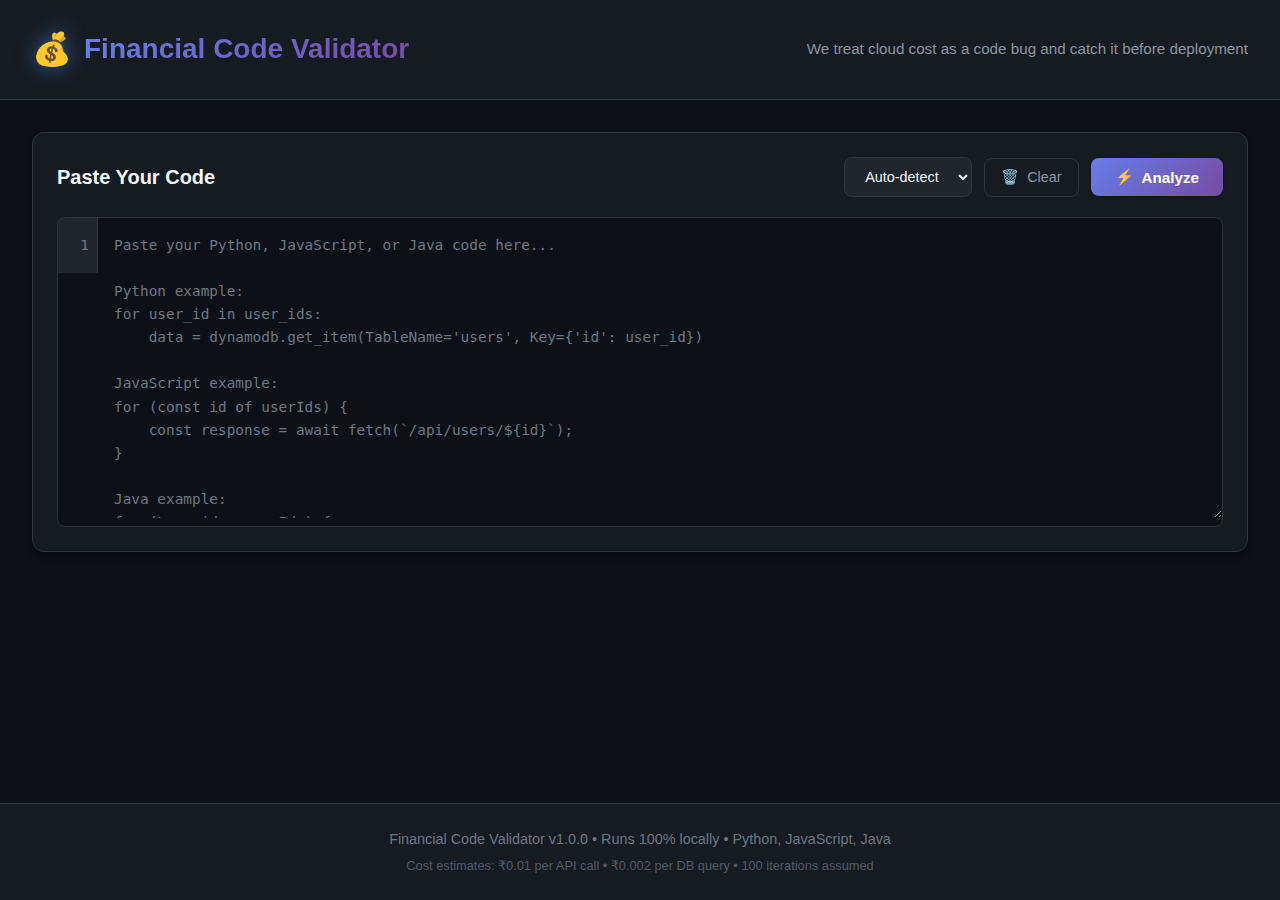
<file: finlinter/web/static/index.html>
<!DOCTYPE html>
<html lang="en">

<head>
    <meta charset="UTF-8">
    <meta name="viewport" content="width=device-width, initial-scale=1.0">
    <title>Financial Code Validator</title>
    <meta name="description"
        content="Treat cloud cost as a code bug. Detect cost-heavy patterns in Python, JavaScript, and Java code before deployment.">
    <link rel="stylesheet" href="style.css">
</head>

<body>
    <div class="app">
        <!-- Header -->
        <header class="header">
            <div class="header-content">
                <div class="logo">
                    <span class="logo-icon">💰</span>
                    <h1>Financial Code Validator</h1>
                </div>
                <p class="tagline">We treat cloud cost as a code bug and catch it before deployment</p>
            </div>
        </header>

        <!-- Main Content -->
        <main class="main">
            <!-- Input Section -->
            <section class="input-section">
                <div class="section-header">
                    <h2>Paste Your Code</h2>
                    <div class="controls">
                        <select id="language-select" class="language-select">
                            <option value="auto">Auto-detect</option>
                            <option value="python">Python</option>
                            <option value="javascript">JavaScript</option>
                            <option value="java">Java</option>
                        </select>
                        <button id="clear-btn" class="clear-btn">
                            <span>🗑️</span>
                            Clear
                        </button>
                        <button id="scan-btn" class="scan-btn">
                            <span class="btn-icon">⚡</span>
                            Analyze
                        </button>
                    </div>
                </div>
                <div class="code-input-wrapper">
                    <textarea id="code-input" class="code-input" placeholder="Paste your Python, JavaScript, or Java code here...

Python example:
for user_id in user_ids:
    data = dynamodb.get_item(TableName='users', Key={'id': user_id})

JavaScript example:
for (const id of userIds) {
    const response = await fetch(`/api/users/${id}`);
}

Java example:
for (Long id : userIds) {
    User user = userRepository.findById(id);
}"></textarea>
                    <div class="line-numbers" id="line-numbers"></div>
                </div>
            </section>

            <!-- Results Section -->
            <section class="results-section" id="results-section" style="display: none;">
                <div class="section-header">
                    <h2>Cost Report</h2>
                    <div class="scan-meta" id="scan-meta"></div>
                </div>

                <!-- Summary Card -->
                <div class="summary-card" id="summary-card">
                    <div class="summary-grid">
                        <div class="summary-item">
                            <span class="summary-label">Financial Bugs</span>
                            <span class="summary-value" id="findings-count">0</span>
                        </div>
                        <div class="summary-item">
                            <span class="summary-label">Per Execution</span>
                            <span class="summary-value cost" id="per-execution-cost">₹0.00</span>
                        </div>
                        <div class="summary-item highlight">
                            <span class="summary-label">Monthly Cost</span>
                            <span class="summary-value cost" id="monthly-cost">₹0.00</span>
                        </div>
                    </div>
                    <div class="severity-breakdown" id="severity-breakdown"></div>
                    <div class="disclaimer" id="disclaimer"></div>
                </div>

                <!-- Findings List -->
                <div class="findings-list" id="findings-list"></div>

                <!-- No Issues Message -->
                <div class="no-issues" id="no-issues" style="display: none;">
                    <div class="no-issues-icon">✅</div>
                    <h3>No Financial Bugs Detected</h3>
                    <p>Your code looks efficient! No cost-heavy patterns found.</p>
                </div>
            </section>
        </main>

        <!-- Footer -->
        <footer class="footer">
            <p>Financial Code Validator v1.0.0 • Runs 100% locally • Python, JavaScript, Java</p>
            <p class="cost-note">Cost estimates: ₹0.01 per API call • ₹0.002 per DB query • 100 iterations assumed</p>
        </footer>
    </div>

    <script src="app.js"></script>
</body>

</html>
</file>
<file: finlinter/web/static/style.css>
/* FinLinter - Modern Dark Theme Styles */

/* CSS Variables / Design Tokens */
:root {
    /* Colors */
    --bg-primary: #0d1117;
    --bg-secondary: #161b22;
    --bg-tertiary: #21262d;
    --bg-hover: #30363d;

    --text-primary: #f0f6fc;
    --text-secondary: #8b949e;
    --text-muted: #6e7681;

    --accent-primary: #58a6ff;
    --accent-secondary: #1f6feb;
    --accent-gradient: linear-gradient(135deg, #667eea 0%, #764ba2 100%);

    --severity-critical: #ff4757;
    --severity-high: #ffa502;
    --severity-medium: #f9ca24;
    --severity-low: #2ed573;

    --border-color: #30363d;
    --border-radius: 12px;
    --border-radius-sm: 8px;

    /* Shadows */
    --shadow-sm: 0 1px 3px rgba(0, 0, 0, 0.3);
    --shadow-md: 0 4px 6px rgba(0, 0, 0, 0.4);
    --shadow-lg: 0 10px 20px rgba(0, 0, 0, 0.5);
    --shadow-glow: 0 0 30px rgba(88, 166, 255, 0.1);

    /* Typography */
    --font-sans: 'Inter', -apple-system, BlinkMacSystemFont, 'Segoe UI', Roboto, sans-serif;
    --font-mono: 'JetBrains Mono', 'Fira Code', 'Consolas', monospace;

    /* Transitions */
    --transition-fast: 0.15s ease;
    --transition-normal: 0.25s ease;
}

/* Reset & Base */
*,
*::before,
*::after {
    box-sizing: border-box;
    margin: 0;
    padding: 0;
}

html {
    font-size: 16px;
    scroll-behavior: smooth;
}

body {
    font-family: var(--font-sans);
    background: var(--bg-primary);
    color: var(--text-primary);
    line-height: 1.6;
    min-height: 100vh;
}

/* App Container */
.app {
    display: flex;
    flex-direction: column;
    min-height: 100vh;
}

/* Header */
.header {
    background: var(--bg-secondary);
    border-bottom: 1px solid var(--border-color);
    padding: 1.5rem 2rem;
    position: sticky;
    top: 0;
    z-index: 100;
    backdrop-filter: blur(10px);
}

.header-content {
    max-width: 1400px;
    margin: 0 auto;
    display: flex;
    align-items: center;
    justify-content: space-between;
}

.logo {
    display: flex;
    align-items: center;
    gap: 0.75rem;
}

.logo-icon {
    font-size: 2rem;
    filter: drop-shadow(0 0 10px rgba(88, 166, 255, 0.5));
}

.logo h1 {
    font-size: 1.75rem;
    font-weight: 700;
    background: var(--accent-gradient);
    -webkit-background-clip: text;
    -webkit-text-fill-color: transparent;
    background-clip: text;
}

.tagline {
    color: var(--text-secondary);
    font-size: 0.95rem;
}

/* Main Content */
.main {
    flex: 1;
    max-width: 1400px;
    margin: 0 auto;
    padding: 2rem;
    width: 100%;
}

/* Sections */
.input-section,
.results-section {
    background: var(--bg-secondary);
    border: 1px solid var(--border-color);
    border-radius: var(--border-radius);
    padding: 1.5rem;
    margin-bottom: 2rem;
    box-shadow: var(--shadow-md);
}

.section-header {
    display: flex;
    align-items: center;
    justify-content: space-between;
    margin-bottom: 1.25rem;
    flex-wrap: wrap;
    gap: 1rem;
}

.section-header h2 {
    font-size: 1.25rem;
    font-weight: 600;
    color: var(--text-primary);
}

.controls {
    display: flex;
    gap: 0.75rem;
    align-items: center;
}

/* Language Select */
.language-select {
    background: var(--bg-tertiary);
    color: var(--text-primary);
    border: 1px solid var(--border-color);
    border-radius: var(--border-radius-sm);
    padding: 0.625rem 1rem;
    font-size: 0.9rem;
    font-family: var(--font-sans);
    cursor: pointer;
    transition: all var(--transition-fast);
}

.language-select:hover {
    border-color: var(--accent-primary);
}

.language-select:focus {
    outline: none;
    border-color: var(--accent-primary);
    box-shadow: 0 0 0 3px rgba(88, 166, 255, 0.2);
}

/* Scan Button */
.scan-btn {
    background: var(--accent-gradient);
    color: white;
    border: none;
    border-radius: var(--border-radius-sm);
    padding: 0.625rem 1.5rem;
    font-size: 0.95rem;
    font-weight: 600;
    font-family: var(--font-sans);
    cursor: pointer;
    display: flex;
    align-items: center;
    gap: 0.5rem;
    transition: all var(--transition-fast);
    box-shadow: var(--shadow-sm);
}

.scan-btn:hover {
    transform: translateY(-1px);
    box-shadow: var(--shadow-md), 0 0 20px rgba(102, 126, 234, 0.4);
}

.scan-btn:active {
    transform: translateY(0);
}

.scan-btn:disabled {
    opacity: 0.6;
    cursor: not-allowed;
    transform: none;
}

.scan-btn.loading .btn-icon {
    animation: spin 1s linear infinite;
}

@keyframes spin {
    from {
        transform: rotate(0deg);
    }

    to {
        transform: rotate(360deg);
    }
}

/* Clear Button */
.clear-btn {
    background: transparent;
    color: var(--text-secondary);
    border: 1px solid var(--border-color);
    border-radius: var(--border-radius-sm);
    padding: 0.625rem 1rem;
    font-size: 0.9rem;
    font-family: var(--font-sans);
    cursor: pointer;
    display: flex;
    align-items: center;
    gap: 0.5rem;
    transition: all var(--transition-fast);
}

.clear-btn:hover {
    border-color: var(--severity-critical);
    color: var(--severity-critical);
    background: rgba(255, 71, 87, 0.1);
}

/* Code Input */
.code-input-wrapper {
    position: relative;
    background: var(--bg-primary);
    border: 1px solid var(--border-color);
    border-radius: var(--border-radius-sm);
    overflow: hidden;
}

.code-input {
    width: 100%;
    min-height: 300px;
    padding: 1rem;
    padding-left: 3.5rem;
    background: transparent;
    color: var(--text-primary);
    border: none;
    font-family: var(--font-mono);
    font-size: 0.9rem;
    line-height: 1.6;
    resize: vertical;
    tab-size: 4;
}

.code-input:focus {
    outline: none;
}

.code-input::placeholder {
    color: var(--text-muted);
}

.line-numbers {
    position: absolute;
    left: 0;
    top: 0;
    padding: 1rem 0.5rem;
    background: var(--bg-tertiary);
    color: var(--text-muted);
    font-family: var(--font-mono);
    font-size: 0.9rem;
    line-height: 1.6;
    text-align: right;
    user-select: none;
    min-width: 2.5rem;
    border-right: 1px solid var(--border-color);
    white-space: pre;
}

/* Summary Card */
.summary-card {
    background: var(--bg-tertiary);
    border-radius: var(--border-radius);
    padding: 1.5rem;
    margin-bottom: 1.5rem;
    border: 1px solid var(--border-color);
}

.summary-grid {
    display: grid;
    grid-template-columns: repeat(auto-fit, minmax(150px, 1fr));
    gap: 1.5rem;
    margin-bottom: 1rem;
}

.summary-item {
    text-align: center;
    padding: 1rem;
    background: var(--bg-secondary);
    border-radius: var(--border-radius-sm);
    border: 1px solid var(--border-color);
}

.summary-item.highlight {
    background: linear-gradient(135deg, rgba(248, 81, 73, 0.1) 0%, rgba(248, 81, 73, 0.05) 100%);
    border-color: var(--severity-critical);
}

.summary-label {
    display: block;
    font-size: 0.85rem;
    color: var(--text-secondary);
    margin-bottom: 0.5rem;
    text-transform: uppercase;
    letter-spacing: 0.5px;
}

.summary-value {
    font-size: 1.75rem;
    font-weight: 700;
    color: var(--text-primary);
}

.summary-value.cost {
    color: var(--severity-medium);
}

.summary-item.highlight .summary-value {
    color: var(--severity-critical);
}

.severity-breakdown {
    display: flex;
    justify-content: center;
    gap: 1.5rem;
    flex-wrap: wrap;
    margin-top: 1rem;
    padding-top: 1rem;
    border-top: 1px solid var(--border-color);
}

.severity-badge {
    display: flex;
    align-items: center;
    gap: 0.5rem;
    padding: 0.375rem 0.75rem;
    border-radius: 20px;
    font-size: 0.85rem;
    font-weight: 500;
}

.severity-badge.critical {
    background: rgba(248, 81, 73, 0.15);
    color: var(--severity-critical);
}

.severity-badge.high {
    background: rgba(255, 123, 114, 0.15);
    color: var(--severity-high);
}

.severity-badge.medium {
    background: rgba(210, 153, 34, 0.15);
    color: var(--severity-medium);
}

.severity-badge.low {
    background: rgba(63, 185, 80, 0.15);
    color: var(--severity-low);
}

.severity-dot {
    width: 8px;
    height: 8px;
    border-radius: 50%;
}

.severity-badge.critical .severity-dot {
    background: var(--severity-critical);
}

.severity-badge.high .severity-dot {
    background: var(--severity-high);
}

.severity-badge.medium .severity-dot {
    background: var(--severity-medium);
}

.severity-badge.low .severity-dot {
    background: var(--severity-low);
}

/* Findings List */
.findings-list {
    display: flex;
    flex-direction: column;
    gap: 1rem;
}

.finding-card {
    background: var(--bg-tertiary);
    border: 1px solid var(--border-color);
    border-radius: var(--border-radius);
    overflow: hidden;
    transition: all var(--transition-fast);
}

.finding-card:hover {
    border-color: var(--accent-primary);
    box-shadow: var(--shadow-glow);
}

.finding-card.severity-critical {
    border-left: 4px solid var(--severity-critical);
}

.finding-card.severity-high {
    border-left: 4px solid var(--severity-high);
}

.finding-card.severity-medium {
    border-left: 4px solid var(--severity-medium);
}

.finding-card.severity-low {
    border-left: 4px solid var(--severity-low);
}

.finding-header {
    display: flex;
    align-items: center;
    justify-content: space-between;
    padding: 1rem 1.25rem;
    background: var(--bg-secondary);
    border-bottom: 1px solid var(--border-color);
    flex-wrap: wrap;
    gap: 0.75rem;
}

.finding-title {
    display: flex;
    align-items: center;
    gap: 0.75rem;
}

.finding-severity {
    padding: 0.25rem 0.625rem;
    border-radius: 4px;
    font-size: 0.75rem;
    font-weight: 600;
    text-transform: uppercase;
    letter-spacing: 0.5px;
}

.finding-severity.critical {
    background: var(--severity-critical);
    color: white;
}

.finding-severity.high {
    background: var(--severity-high);
    color: white;
}

.finding-severity.medium {
    background: var(--severity-medium);
    color: #1a1a1a;
}

.finding-severity.low {
    background: var(--severity-low);
    color: #1a1a1a;
}

.finding-name {
    font-weight: 600;
    color: var(--text-primary);
}

.finding-rule {
    font-size: 0.85rem;
    color: var(--text-muted);
}

.finding-cost {
    display: flex;
    align-items: center;
    gap: 0.5rem;
    padding: 0.375rem 0.75rem;
    background: rgba(210, 153, 34, 0.15);
    border-radius: 6px;
    font-size: 0.9rem;
    font-weight: 600;
    color: var(--severity-medium);
}

.finding-body {
    padding: 1.25rem;
}

.finding-location {
    display: flex;
    align-items: center;
    gap: 0.5rem;
    margin-bottom: 0.75rem;
    font-size: 0.9rem;
    color: var(--accent-primary);
}

.finding-code {
    background: var(--bg-primary);
    border: 1px solid var(--border-color);
    border-radius: var(--border-radius-sm);
    padding: 0.875rem 1rem;
    margin-bottom: 1rem;
    font-family: var(--font-mono);
    font-size: 0.875rem;
    overflow-x: auto;
    white-space: pre-wrap;
    word-break: break-word;
}

.finding-description {
    color: var(--text-secondary);
    margin-bottom: 1rem;
    line-height: 1.5;
}

.finding-suggestion {
    display: flex;
    gap: 0.5rem;
    padding: 0.75rem 1rem;
    background: rgba(63, 185, 80, 0.1);
    border-radius: var(--border-radius-sm);
    color: var(--severity-low);
    font-size: 0.9rem;
}

.finding-suggestion-icon {
    flex-shrink: 0;
}

/* No Issues */
.no-issues {
    text-align: center;
    padding: 3rem 2rem;
}

.no-issues-icon {
    font-size: 4rem;
    margin-bottom: 1rem;
}

.no-issues h3 {
    font-size: 1.5rem;
    color: var(--severity-low);
    margin-bottom: 0.5rem;
}

.no-issues p {
    color: var(--text-secondary);
}

/* Scan Meta */
.scan-meta {
    font-size: 0.85rem;
    color: var(--text-muted);
}

/* Footer */
.footer {
    background: var(--bg-secondary);
    border-top: 1px solid var(--border-color);
    padding: 1.5rem 2rem;
    text-align: center;
}

.footer p {
    color: var(--text-muted);
    font-size: 0.9rem;
}

.footer .cost-note {
    font-size: 0.8rem;
    margin-top: 0.25rem;
    opacity: 0.7;
}

/* Error State */
.error-message {
    background: rgba(248, 81, 73, 0.1);
    border: 1px solid var(--severity-critical);
    border-radius: var(--border-radius-sm);
    padding: 1rem 1.25rem;
    color: var(--severity-critical);
    display: flex;
    align-items: center;
    gap: 0.75rem;
}

/* Loading State */
.loading-overlay {
    position: fixed;
    top: 0;
    left: 0;
    right: 0;
    bottom: 0;
    background: rgba(13, 17, 23, 0.8);
    display: flex;
    align-items: center;
    justify-content: center;
    z-index: 1000;
}

.loading-spinner {
    width: 48px;
    height: 48px;
    border: 3px solid var(--border-color);
    border-top-color: var(--accent-primary);
    border-radius: 50%;
    animation: spin 1s linear infinite;
}

/* Responsive */
@media (max-width: 768px) {
    .header-content {
        flex-direction: column;
        align-items: flex-start;
        gap: 0.5rem;
    }

    .section-header {
        flex-direction: column;
        align-items: flex-start;
    }

    .controls {
        width: 100%;
    }

    .language-select {
        flex: 1;
    }

    .scan-btn {
        flex: 1;
        justify-content: center;
    }

    .summary-grid {
        grid-template-columns: 1fr 1fr;
    }

    .finding-header {
        flex-direction: column;
        align-items: flex-start;
    }

    .finding-cost {
        margin-top: 0.5rem;
    }
}

@media (max-width: 480px) {
    .main {
        padding: 1rem;
    }

    .summary-grid {
        grid-template-columns: 1fr;
    }
}

/* MVP Output Format Styles */

/* Disclaimer */
.disclaimer {
    text-align: center;
    padding: 0.75rem;
    margin-top: 1rem;
    background: rgba(255, 165, 2, 0.1);
    border-radius: var(--border-radius-sm);
    color: var(--severity-high);
    font-size: 0.85rem;
}

/* Financial Bug Header */
.finding-header {
    background: linear-gradient(135deg, rgba(255, 71, 87, 0.15) 0%, rgba(255, 165, 2, 0.1) 100%);
}

.warning-icon {
    font-size: 1.5rem;
}

.warning-title {
    font-size: 1.1rem;
    font-weight: 700;
    color: var(--severity-high);
}

/* Finding Details */
.finding-detail {
    display: flex;
    gap: 0.5rem;
    margin-bottom: 0.5rem;
    font-size: 0.95rem;
}

.detail-label {
    color: var(--text-secondary);
    min-width: 80px;
}

.detail-value {
    color: var(--text-primary);
    font-weight: 500;
}

.severity-text.high {
    color: var(--severity-high);
}

.severity-text.medium {
    color: var(--severity-medium);
}

.severity-text.low {
    color: var(--severity-low);
}

/* Cost Section */
.finding-cost-section {
    background: var(--bg-primary);
    border: 1px solid var(--border-color);
    border-radius: var(--border-radius-sm);
    padding: 1rem;
    margin: 1rem 0;
}

.cost-label {
    font-size: 0.9rem;
    color: var(--text-secondary);
    margin-bottom: 0.5rem;
}

.cost-value {
    font-size: 1.1rem;
    font-weight: 600;
    color: var(--severity-medium);
    margin-bottom: 0.25rem;
}

/* Why this matters */
.finding-why {
    background: rgba(88, 166, 255, 0.1);
    border-left: 3px solid var(--accent-primary);
    padding: 0.75rem 1rem;
    margin: 1rem 0;
    border-radius: 0 var(--border-radius-sm) var(--border-radius-sm) 0;
}

.why-label {
    font-size: 0.85rem;
    font-weight: 600;
    color: var(--accent-primary);
    margin-bottom: 0.25rem;
}

.why-content {
    color: var(--text-secondary);
    font-size: 0.95rem;
}

/* Recommended Fix */
.finding-fix {
    background: rgba(46, 213, 115, 0.1);
    border-left: 3px solid var(--severity-low);
    padding: 0.75rem 1rem;
    margin: 1rem 0;
    border-radius: 0 var(--border-radius-sm) var(--border-radius-sm) 0;
}

.fix-label {
    font-size: 0.85rem;
    font-weight: 600;
    color: var(--severity-low);
    margin-bottom: 0.25rem;
}

.fix-content {
    color: var(--text-secondary);
    font-size: 0.95rem;
}

/* Code snippet at bottom */
.finding-code {
    background: var(--bg-primary);
    border: 1px solid var(--border-color);
    border-radius: var(--border-radius-sm);
    padding: 0.75rem 1rem;
    margin-top: 1rem;
    font-family: var(--font-mono);
    font-size: 0.85rem;
    overflow-x: auto;
    white-space: pre-wrap;
    word-break: break-word;
    color: var(--text-muted);
}

.finding-code code {
    font-family: inherit;
}
</file>
